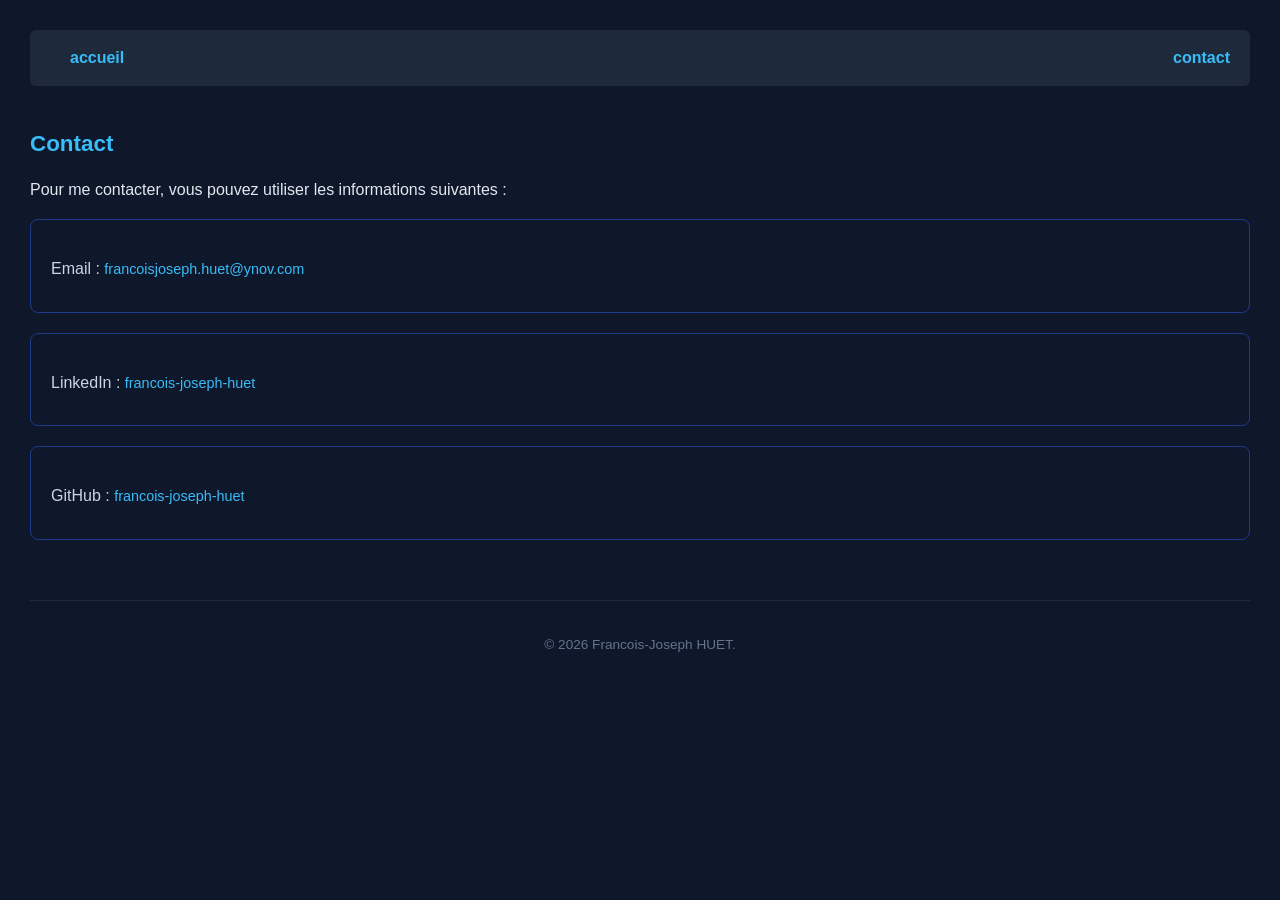
<file: contact.html>
<!DOCTYPE html>
<html lang="fr">
    <head>
        <link rel="stylesheet" href="style.css">
        <meta charset="UTF-8">
        <title>Portfolio - Contact</title>
    </head>
    <body>
        <header class="entete">
            <a href="index.html">accueil</a>
            <a href="#contact">contact</a>
        </header>

        <div id="contact">
            <h2>Contact</h2>
            <p>Pour me contacter, vous pouvez utiliser les informations suivantes :</p>
            
            <div class="case">
                <p>Email : <a href="mailto:francoisjoseph.huet@ynov.com">francoisjoseph.huet@ynov.com</a></p>
            </div>
            <div class="case">
                <p>LinkedIn : <a href="https://www.linkedin.com/" target="_blank">francois-joseph-huet</a></p>
            </div>
            <div class="case">
                <p>GitHub : <a href="https://www.github.com/takoiryu" target="_blank">francois-joseph-huet</a></p>
            </div>
        </div>

        <footer class="entete">
            <p>© 2026 Francois-Joseph HUET.</p>
        </footer>
    </body>
</html>
</file>
<file: style.css>
body {
    background-color: #0F172A;
    color: #E2E8F0;
    font-family: Arial, sans-serif;
    margin: 0;
    padding: 30px;
    line-height: 1.6;
}

header.entete {
    background-color: #1E293B;
    display: flex;
    justify-content: space-between;
    align-items: center;
    padding: 15px 20px;
    margin-bottom: 40px;
    border-radius: 6px;
}
header.entete a {
    color: #38BDF8; 
    text-decoration: none;
    margin-left: 20px;
    font-weight: bold;
}

header.entete a:hover {
    text-decoration: underline;
}

#accueil {
    text-align: center;
    margin-bottom: 50px;
}

#accueil h1 {
    color: #38bdf8;
    font-size: 2rem;
    margin-bottom: 10px;
}

#accueil p {
    max-width: 650px;
    margin: 0 auto 15px auto;
    color: #94a3b8; 
}

h2 {
    color: #38bdf8;
    font-size: 1.4rem;
    margin-top: 40px;
    margin-bottom: 15px;
}

ul {
    list-style-type: disc;
    padding-left: 20px;
    color: #cbd5e1;
}

ul li {
    margin-bottom: 5px;
}

#projets {
    margin-top: 30px;
}

.case {
    background-color: #0f172a; 
    border: 1px solid #1e3a8a; 
    border-radius: 8px;        
    padding: 20px;
    margin-bottom: 20px;
}

.case h3 {
    color: #38bdf8;
    margin-top: 0;
    margin-bottom: 10px;
}

.case p {
    color: #cbd5e1;
    margin-bottom: 10px;
}

.case a {
    color: #38bdf8;
    text-decoration: none;
    font-size: 0.9rem;
}

.case a:hover {
    text-decoration: underline;
}

footer.entete {
    text-align: center;
    margin-top: 60px;
    color: #64748b;
    font-size: 0.85rem;
    border-top: 1px solid #1e293b;
    padding-top: 20px;
}
</file>
